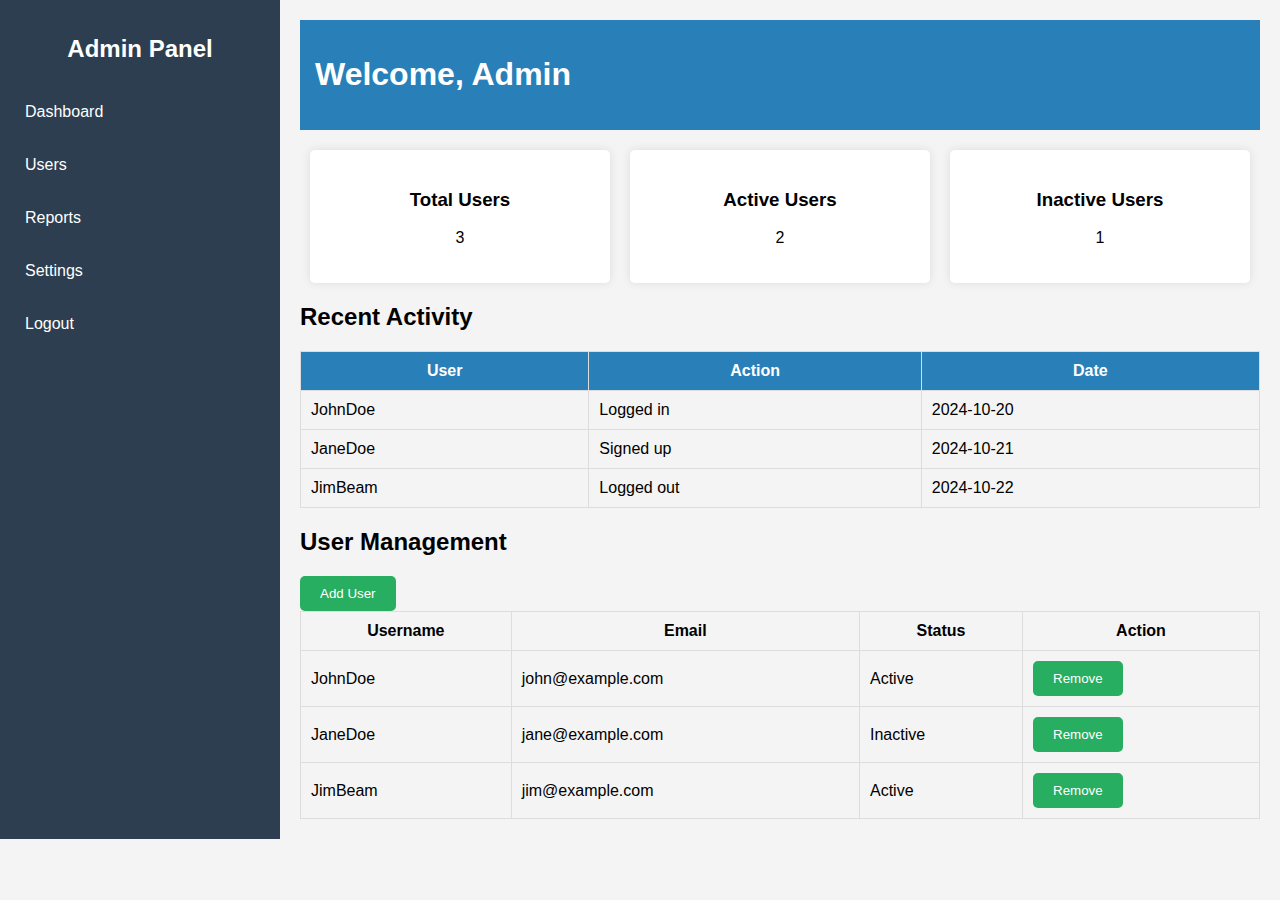
<file: dashboard.html>
<!DOCTYPE html>
<html lang="en">
<head>
    <meta charset="UTF-8">
    <meta name="viewport" content="width=device-width, initial-scale=1.0">
    <title>Admin Dashboard</title>
    <link rel="stylesheet" href="public/css/dashbord.css">
    <script src="public/js/dashboard.js" defer></script>
</head>
<body>
    <div class="sidebar">
        <h2>Admin Panel</h2>
        <ul>
            <li><a href="#">Dashboard</a></li>
            <li><a href="#">Users</a></li>
            <li><a href="#">Reports</a></li>
            <li><a href="#">Settings</a></li>
            <li><a href="#">Logout</a></li>
        </ul>
    </div>

    <div class="main-content">
        <header>
            <h1>Welcome, Admin</h1>
        </header>

        <section class="stats">
            <div class="card">
                <h3>Total Users</h3>
                <p id="total-users">0</p>
            </div>
            <div class="card">
                <h3>Active Users</h3>
                <p id="active-users">0</p>
            </div>
            <div class="card">
                <h3>Inactive Users</h3>
                <p id="inactive-users">0</p>
            </div>
        </section>

        <section class="recent-activity">
            <h2>Recent Activity</h2>
            <table>
                <thead>
                    <tr>
                        <th>User</th>
                        <th>Action</th>
                        <th>Date</th>
                    </tr>
                </thead>
                <tbody id="activity-log">
                    <!-- Activity logs will be inserted here -->
                </tbody>
            </table>
        </section>

        <section class="user-management">
            <h2>User Management</h2>
            <button id="add-user-btn">Add User</button>
            <table>
                <thead>
                    <tr>
                        <th>Username</th>
                        <th>Email</th>
                        <th>Status</th>
                        <th>Action</th>
                    </tr>
                </thead>
                <tbody id="user-list">
                    <!-- User list will be inserted here -->
                </tbody>
            </table>
        </section>
    </div>
</body>
</html>
</file>
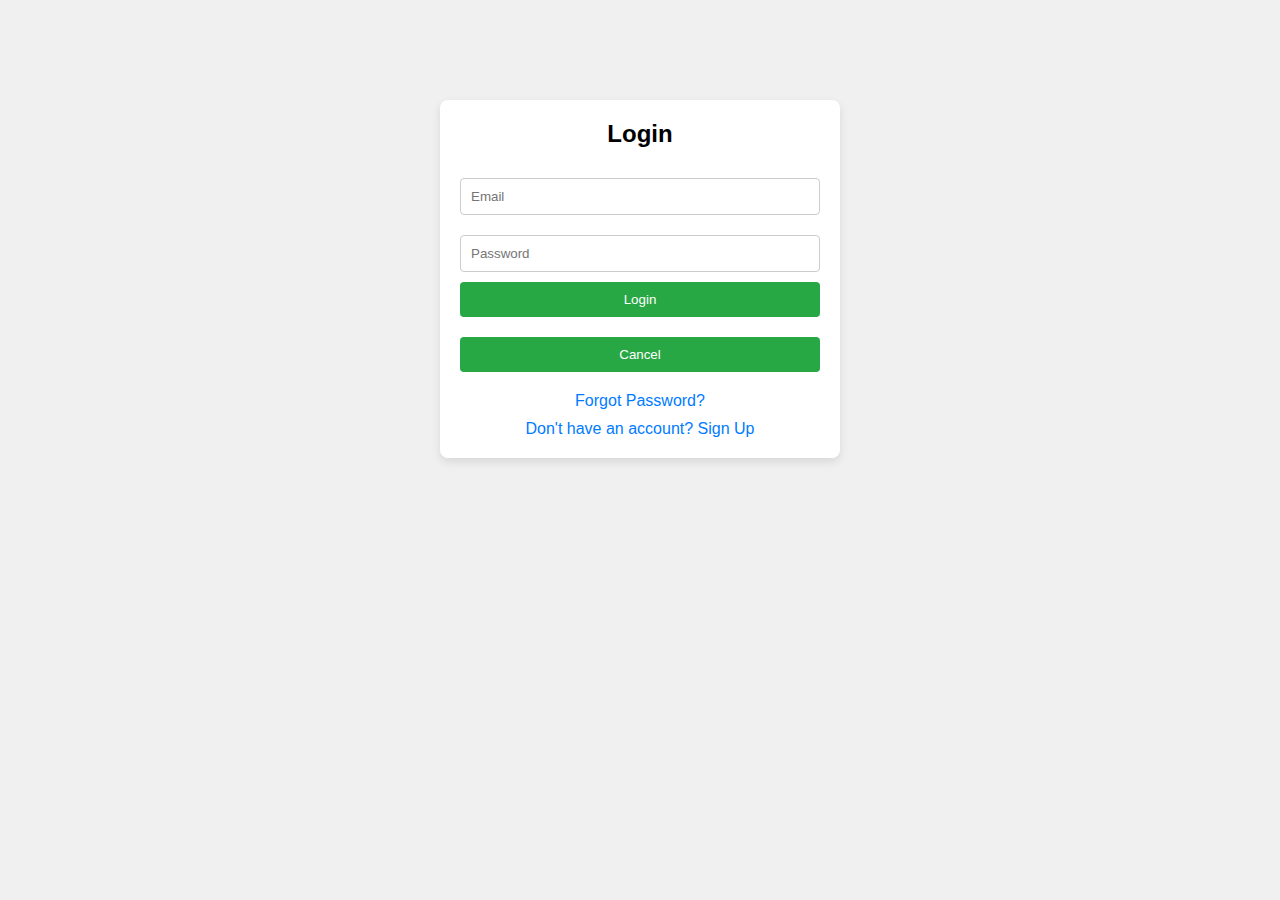
<file: login.html>
<!DOCTYPE html>
<html lang="en">
<head>
    <meta charset="UTF-8">
    <meta name="viewport" content="width=device-width, initial-scale=1.0">
    <title>Login / Signup / Forgot Password</title>
    <link rel="stylesheet" href="public/css/login.css">
</head>
<body>
    <div class="container" id="auth-container">
        <h2 id="form-title">Login</h2>
        <form id="auth-form">
            <input type="email" id="email" placeholder="Email" required>
            <input type="password" id="password" placeholder="Password" required>
            <button type="submit" id="submit-btn">Login</button>
            <a href="index.html"><button id="cancel-btn">Cancel</button></a>

        </form>

        <a id="forgot-password-link">Forgot Password?</a>
        <a class="toggle-link" id="toggle-link">Don't have an account? Sign Up</a>
    </div>

    <!-- Link to script.js -->
    <script src="public/js/login.js"></script>
</body>
</html>
</file>
<file: public/css/dashbord.css>
body {
  font-family: Arial, sans-serif;
  display: flex;
  background-color: #f4f4f4;
  margin: 0;
  padding: 0;
}

.sidebar {
  width: 250px;
  background-color: #2c3e50;
  color: white;
  padding: 15px;
}

.sidebar h2 {
  text-align: center;
  margin-bottom: 30px;
}

.sidebar ul {
  list-style: none;
  padding: 0;
}

.sidebar ul li {
  margin: 15px 0;
}

.sidebar ul li a {
  color: white;
  text-decoration: none;
  display: block;
  padding: 10px;
}

.sidebar ul li a:hover {
  background-color: #34495e;
}

.main-content {
  flex-grow: 1;
  padding: 20px;
}

header {
  background-color: #2980b9;
  color: white;
  padding: 15px;
  margin-bottom: 20px;
}

.stats {
  display: flex;
  justify-content: space-between;
  margin-bottom: 20px;
}

.card {
  background-color: white;
  padding: 20px;
  border-radius: 5px;
  box-shadow: 0 0 10px rgba(0, 0, 0, 0.1);
  flex: 1;
  margin: 0 10px;
  text-align: center;
}

.recent-activity,
.user-management {
  margin-top: 20px;
}

.recent-activity table,
.user-management table {
  width: 100%;
  border-collapse: collapse;
}

.recent-activity th,
.user-management th,
.recent-activity td,
.user-management td {
  padding: 10px;
  border: 1px solid #ddd;
}

.recent-activity th {
  background-color: #2980b9;
  color: white;
}

.user-management {
  margin-top: 20px;
}

button {
  padding: 10px 20px;
  background-color: #27ae60;
  color: white;
  border: none;
  border-radius: 5px;
  cursor: pointer;
}

button:hover {
  background-color: #219653;
}
</file>
<file: public/css/login.css>
* {
  margin: 0;
  padding: 0;
  box-sizing: border-box;
}

body {
  font-family: Arial, sans-serif;
  background-color: #f0f0f0;
}

.container {
  max-width: 400px;
  margin: 100px auto;
  background-color: #fff;
  padding: 20px;
  border-radius: 8px;
  box-shadow: 0 4px 10px rgba(0, 0, 0, 0.1);
}

h2 {
  text-align: center;
  margin-bottom: 20px;
}

form input {
  width: 100%;
  padding: 10px;
  margin: 10px 0;
  border: 1px solid #ccc;
  border-radius: 4px;
}

form button {
  width: 100%;
  padding: 10px;
  background-color: #28a745;
  color: white;
  border: none;
  border-radius: 4px;
  cursor: pointer;
  margin-bottom: 10px;
}

form button:hover {
  background-color: #215b88;
}

a {
  display: block;
  text-align: center;
  margin-top: 10px;
  color: #007bff;
  text-decoration: none;
  cursor: pointer;
}

a:hover {
  text-decoration: underline;
}
</file>
